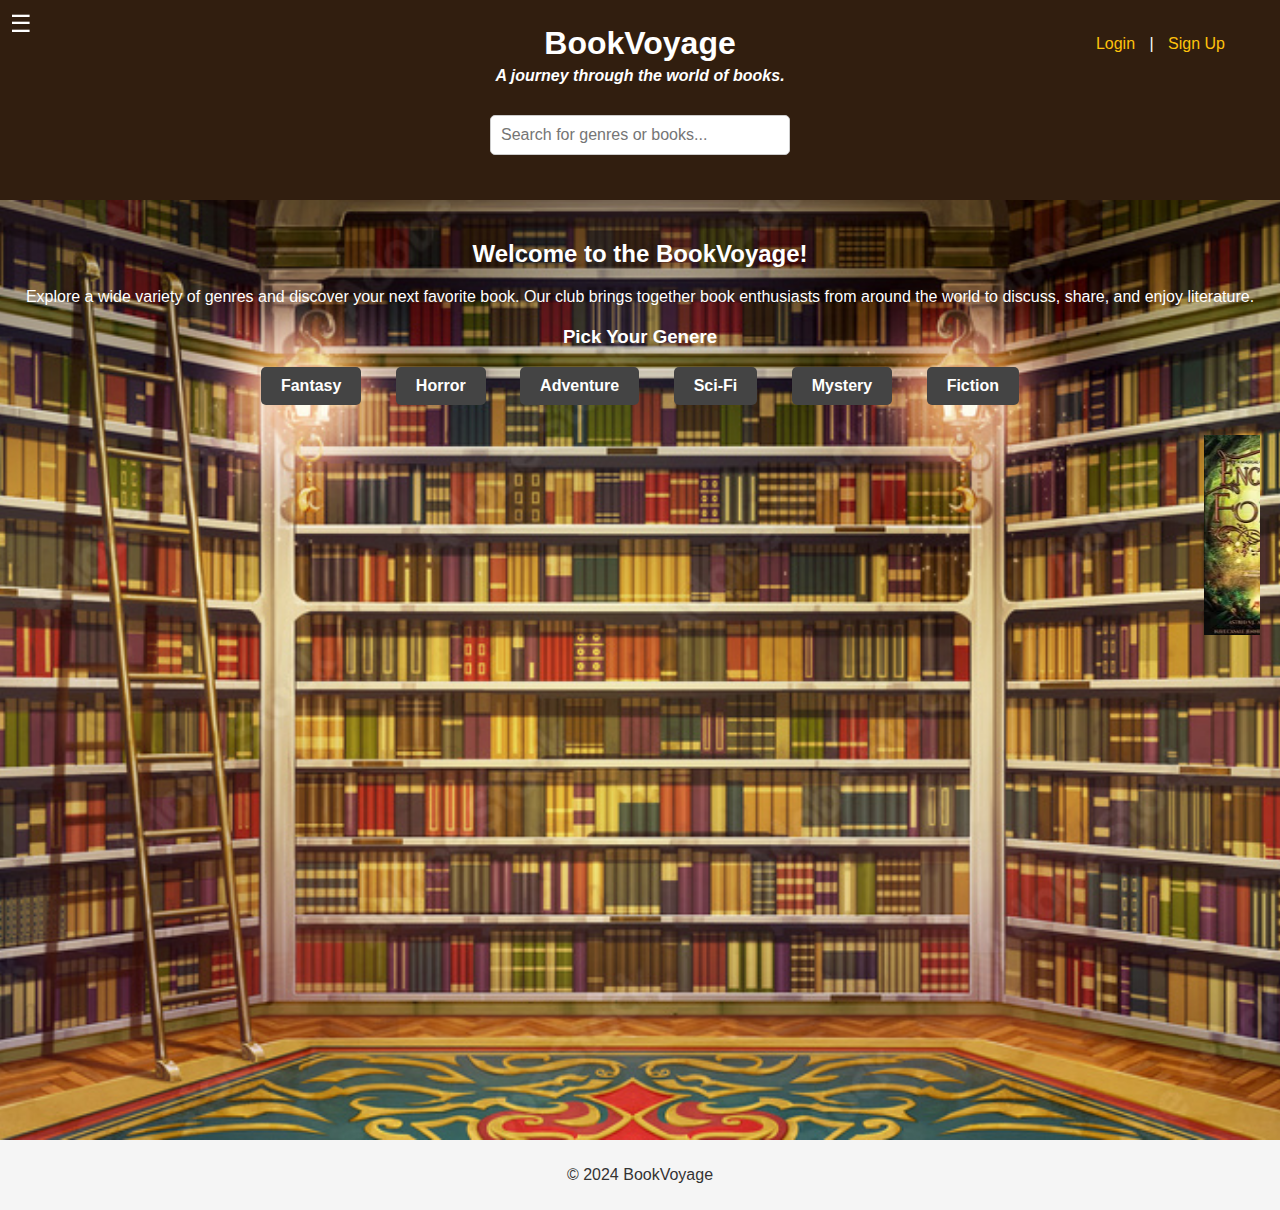
<file: books/index.html>
<!DOCTYPE html>
<html lang="en">
  <head>
    <meta charset="UTF-8" />
    <meta name="viewport" content="width=device-width, initial-scale=1.0" />
    <title>BookVoyage</title>
    <link rel="stylesheet" href="styles.css" />
  </head>
  <body>
    <header>
      <div class="header-content">
        <div class="login-signup">
          <a href="login.html">Login</a> | <a href="signup.html">Sign Up</a>
        </div>

        <!-- <h1>BookVoyage</h1> -->
        <h1>
          <a href="index.html" style="text-decoration: none; color: inherit"
            >BookVoyage</a
          >
        </h1>

        <h4><i>A journey through the world of books.</i></h4>
        <div class="search-container">
          <input
            type="text"
            id="search-bar"
            placeholder="Search for genres or books..."
          />
        </div>
        <!-- <input type="search" id="search" placeholder="Search for a book or genre">
            <ul id="genres">
                <li><a href="fiction.html">Fiction</a></li>
                <li><a href="fantasy.html">Fantasy</a></li>
                <li><a href="horror.html">Horror</a></li>
                <li><a href="mystery.html">Mystery</a></li>
                <li><a href="adventure.html">Adventure</a></li>
                <li><a href="scifi.html">Sci-Fi</a></li>

            </ul> -->
      </div>
    </header>

    <main>
      <section id="home" class="home-page">
        <div class="welcome-box">
          <h2>Welcome to the BookVoyage!</h2>
          <p>
            Explore a wide variety of genres and discover your next favorite
            book. Our club brings together book enthusiasts from around the
            world to discuss, share, and enjoy literature.
          </p>
          <div class="genre-links">
            <h3>Pick Your Genere</h3>
            <a href="fantasy.html" class="genre-link">Fantasy</a>
            <a href="horror.html" class="genre-link">Horror</a>
            <a href="adventure.html" class="genre-link">Adventure</a>
            <a href="scifi.html" class="genre-link">Sci-Fi</a>
            <a href="mystery.html" class="genre-link">Mystery</a>
            <a href="fiction.html" class="genre-link">Fiction</a>
          </div>
        </div>
        <input
          type="checkbox"
          id="sidebar-toggle"
          class="sidebar-toggle-checkbox"
        />
        <label for="sidebar-toggle" class="sidebar-toggle-label">&#9776;</label>
        <aside class="sidebar">
          <div class="sidebar-content">
            <h3>Pick your favourite</h3>
            <ul>
              <li><a href="fantasy.html">Fantasy</a></li>
              <li><a href="horror.html">Horror</a></li>
              <li><a href="adventure.html">Adventure</a></li>
              <li><a href="scifi.html">Sci-Fi</a></li>
              <li><a href="mystery.html">Mystery</a></li>
              <li><a href="fiction.html">Fiction</a></li>
            </ul>
          </div>
        </aside>
        <div class="books-scroll">
          <marquee behavior="scroll" direction="left">
            <div class="book-cover">
              <img
                src="assets/images/books/fantasy-book-1.jpg"
                alt="The Enchanted Forest"
              />
              <img
                src="assets/images/books/fantasy-book-2.jpg"
                alt="Mystic Realm"
              />
              <img
                src="assets/images/books/horror-book-1.jpg"
                alt="Haunted Nights"
              />
              <img
                src="assets/images/books/horror-book-2.jpg"
                alt="Ghost Stories"
              />
              <img
                src="assets/images/books/adventure-book-1.jpg"
                alt="Journey to the Unknowns"
              />
              <img
                src="assets/images/books/adventure-book-2.jpg"
                alt="The Lost Treasure"
              />
              <img
                src="assets/images/books/scifi-book-1.jpg"
                alt="The Galactic Odyssey"
              />
              <img
                src="assets/images/books/scifi-book-2.jpg"
                alt="Alien Encounters"
              />
              <img
                src="assets/images/books/fiction-book-1.jpg"
                alt="The Great Escape"
              />
              <img
                src="assets/images/books/fiction-book-2.jpg"
                alt="Parallel Worlds"
              />
              <img
                src="assets/images/books/mystery-book-1.jpg"
                alt="The Hidden Truth"
              />
              <img
                src="assets/images/books/mystery-book-2.jpg"
                alt="Detective's Dilemma"
              />
            </div>
          </marquee>
        </div>
      </section>
    </main>
    <footer>
      <p>&copy; 2024 BookVoyage</p>
    </footer>
  </body>
</html>
</file>
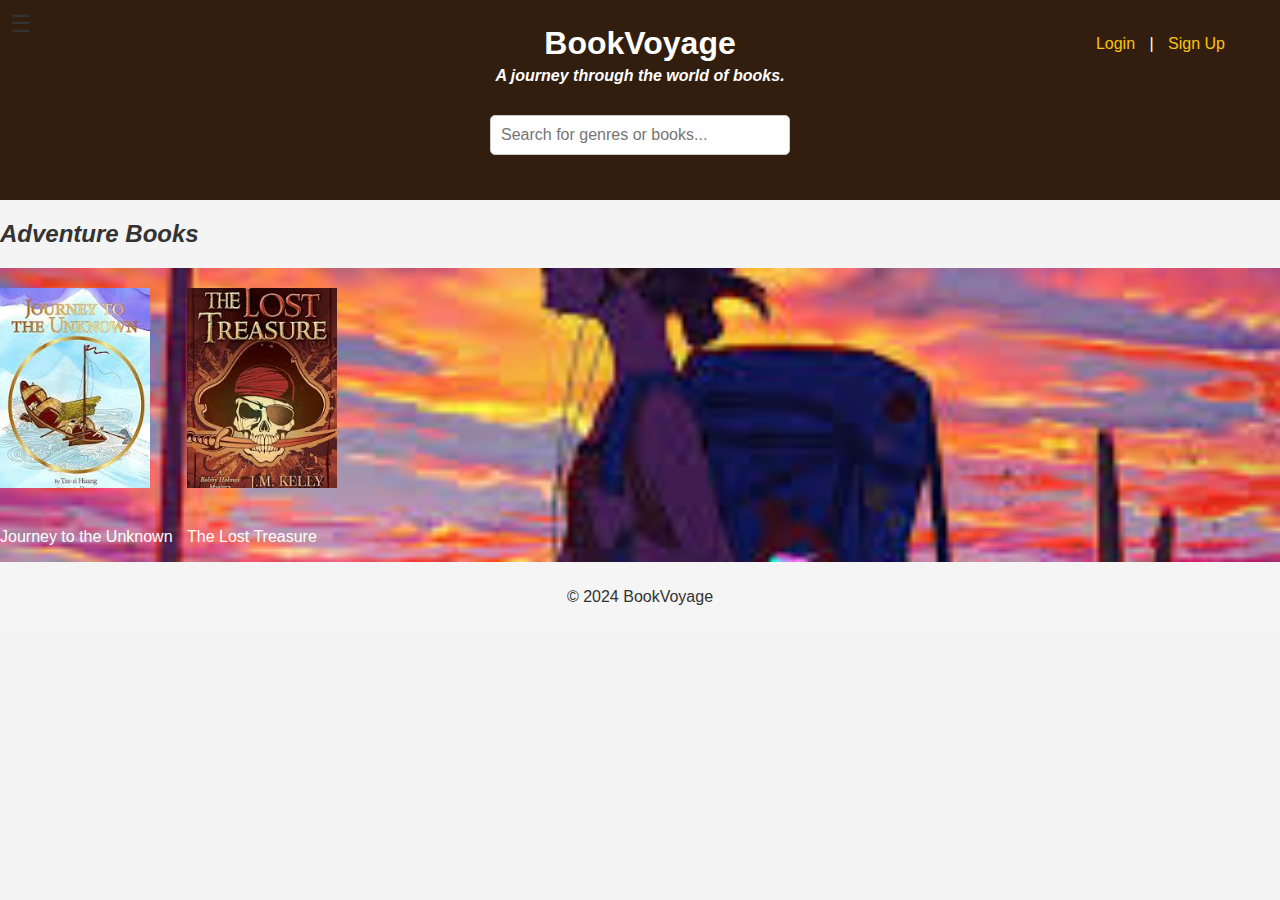
<file: books/adventure.html>
<!DOCTYPE html>
<html lang="en">
  <head>
    <meta charset="UTF-8" />
    <meta name="viewport" content="width=device-width, initial-scale=1.0" />
    <title>Adventure Books</title>
    <link rel="stylesheet" href="styles.css" />
  </head>
  <body>
    <header>
      <div class="header-content">
        <div class="login-signup">
          <a href="#login">Login</a> | <a href="#signup">Sign Up</a>
        </div>
        <!-- <h1>BookVoyage</h1> -->
        <h1>
          <a href="index.html" style="text-decoration: none; color: inherit"
            >BookVoyage</a
          >
        </h1>

        <h4><i>A journey through the world of books.</i></h4>
        <div class="search-container">
          <input
            type="text"
            id="search-bar"
            placeholder="Search for genres or books..."
          />
        </div>
      </div>
    </header>
    <input
      type="checkbox"
      id="sidebar-toggle"
      class="sidebar-toggle-checkbox"
    />
    <label for="sidebar-toggle" class="sidebar-toggle-label">&#9776;</label>
    <aside class="sidebar">
      <div class="sidebar-content">
        <h3>Pick your favourite</h3>
        <ul>
          <li><a href="fantasy.html">Fantasy</a></li>
          <li><a href="horror.html">Horror</a></li>
          <li><a href="adventure.html">Adventure</a></li>
          <li><a href="scifi.html">Sci-Fi</a></li>
          <li><a href="mystery.html">Mystery</a></li>
          <li><a href="fiction.html">Fiction</a></li>
        </ul>
      </div>
    </aside>
    <main>
      <section id="adventure" class="books-display">
        <h2><i>Adventure Books</i></h2>
        <div class="genre-adventure">
          <div class="book-cover">
            <img
              src="assets/images/books/adventure-book-1.jpg"
              vspace="20px"
              alt="Journey to the Unknown"
            />
            <p>Journey to the Unknown</p>
            <!-- <p>Author: Mark Twain</p>
                    <p>An epic adventure through uncharted territories.</p> -->
          </div>
          <div class="book-cover">
            <img
              src="assets/images/books/adventure-book-2.jpg"
              vspace="20px"
              alt="The Lost Treasure"
            />
            <p>The Lost Treasure</p>
            <!-- <p>Author: Robert Louis Stevenson</p>
                    <p>A quest for hidden treasures and ancient artifacts.</p> -->
          </div>
        </div>
      </section>
    </main>

    <footer>
      <p>&copy; 2024 BookVoyage</p>
    </footer>
  </body>
</html>
</file>
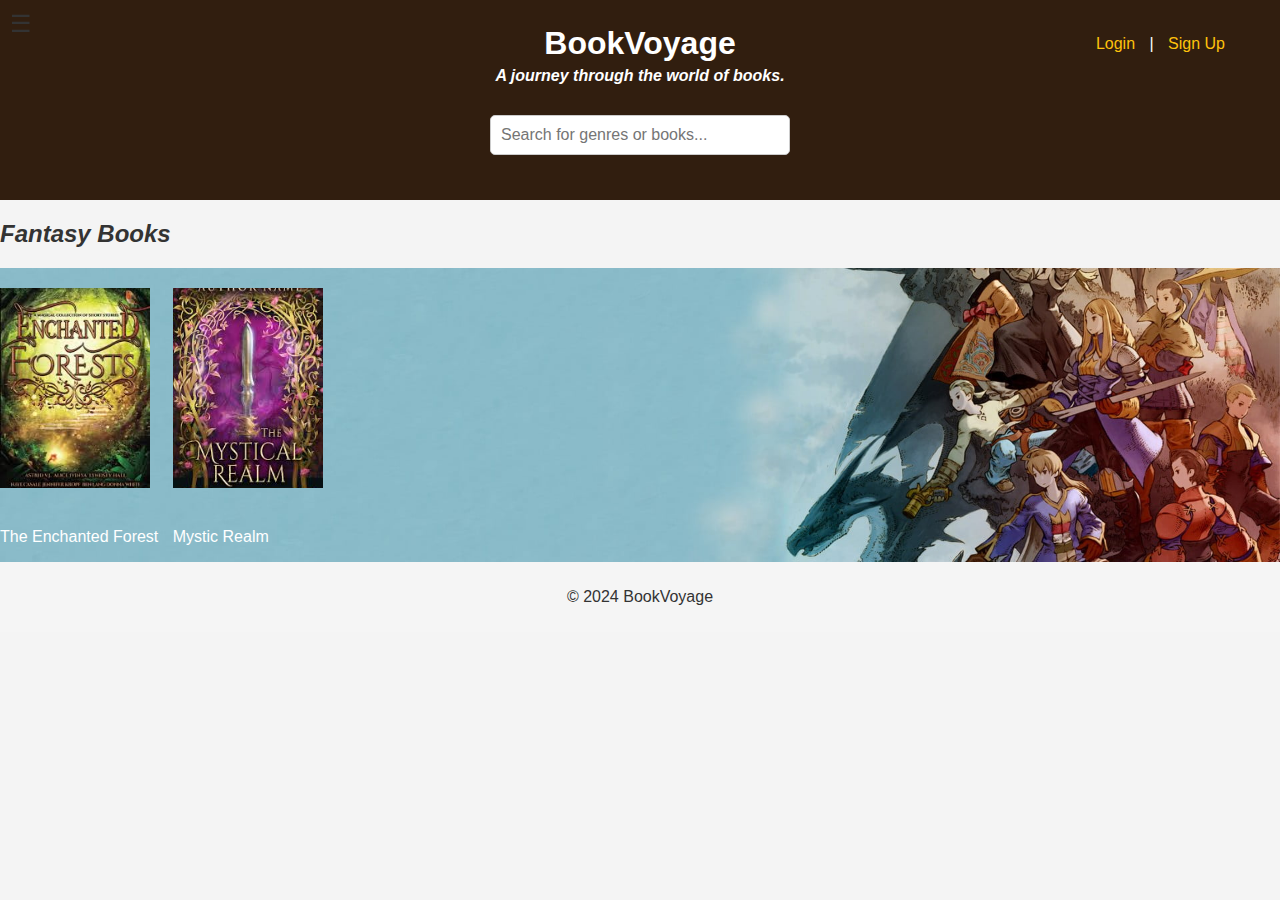
<file: books/fantasy.html>
<!DOCTYPE html>
<html lang="en">
  <head>
    <meta charset="UTF-8" />
    <meta name="viewport" content="width=device-width, initial-scale=1.0" />
    <title>Fantasy Books</title>
    <link rel="stylesheet" href="styles.css" />
  </head>
  <body>
    <header>
      <div class="header-content">
        <div class="login-signup">
          <a href="#login">Login</a> | <a href="#signup">Sign Up</a>
        </div>
        <!-- <h1>BookVoyage</h1> -->
        <h1>
          <a href="index.html" style="text-decoration: none; color: inherit"
            >BookVoyage</a
          >
        </h1>

        <h4><i>A journey through the world of books.</i></h4>
        <div class="search-container">
          <input
            type="text"
            id="search-bar"
            placeholder="Search for genres or books..."
          />
        </div>
      </div>
    </header>
    <input
      type="checkbox"
      id="sidebar-toggle"
      class="sidebar-toggle-checkbox"
    />
    <label for="sidebar-toggle" class="sidebar-toggle-label">&#9776;</label>
    <aside class="sidebar">
      <div class="sidebar-content">
        <h3>Pick your favourite</h3>
        <ul>
          <li><a href="fantasy.html">Fantasy</a></li>
          <li><a href="horror.html">Horror</a></li>
          <li><a href="adventure.html">Adventure</a></li>
          <li><a href="scifi.html">Sci-Fi</a></li>
          <li><a href="mystery.html">Mystery</a></li>
          <li><a href="fiction.html">Fiction</a></li>
        </ul>
      </div>
    </aside>
    <main>
      <section class="genre-page">
        <h2><i>Fantasy Books</i></h2>
        <div class="genre-fantasy">
          <div class="book-cover">
            <img
              src="assets/images/books/fantasy-book-1.jpg"
              vspace="20px"
              alt="The Enchanted Forest"
            />
            <p>The Enchanted Forest</p>
          </div>
          <div class="book-cover">
            <img
              src="assets/images/books/fantasy-book-2.jpg"
              vspace="20px"
              alt="Mystic Realm"
            />
            <p>Mystic Realm</p>
          </div>
          <!-- Add more books as needed -->
        </div>
      </section>
    </main>

    <footer>
      <p>&copy; 2024 BookVoyage</p>
    </footer>
  </body>
</html>
</file>
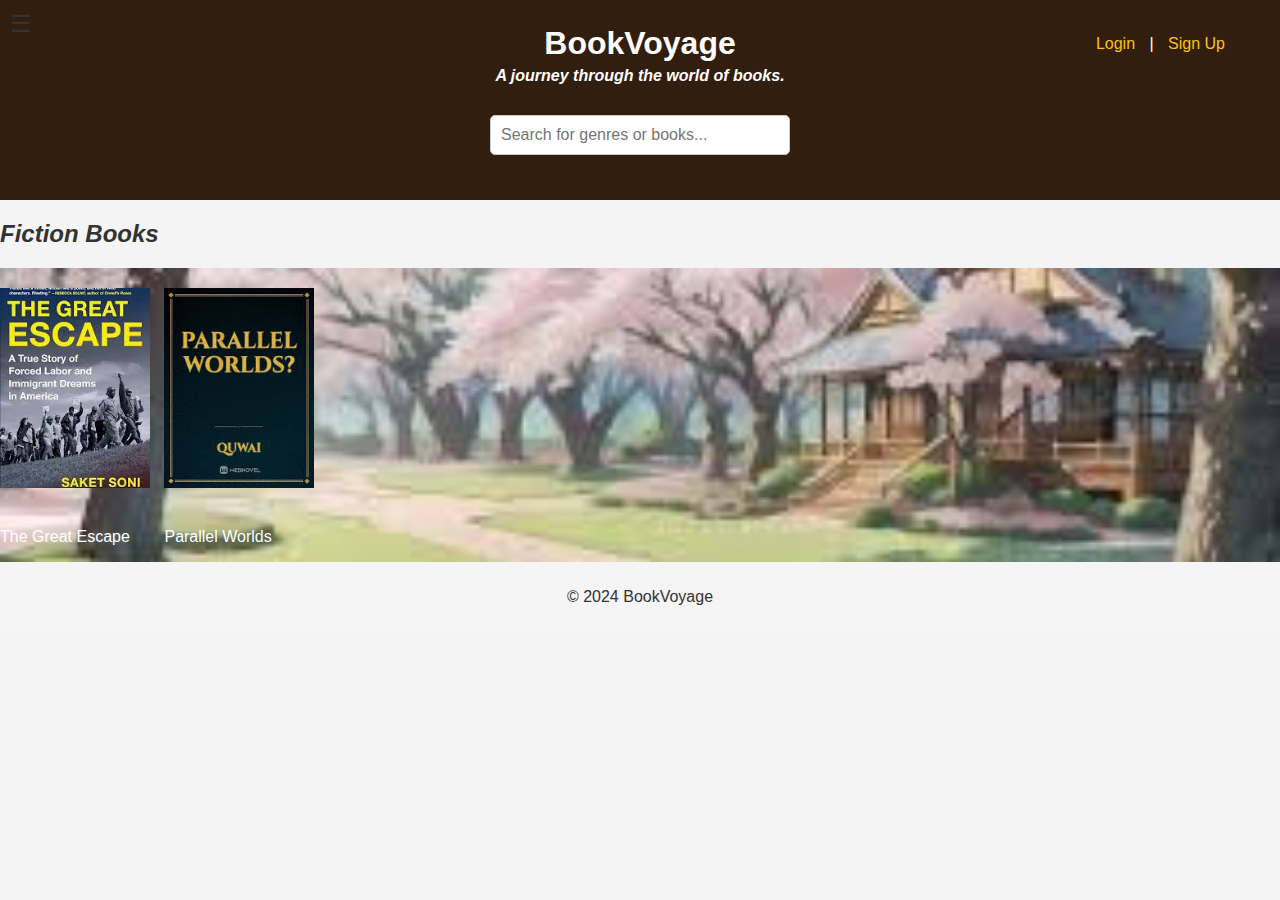
<file: books/fiction.html>
<!DOCTYPE html>
<html lang="en">
  <head>
    <meta charset="UTF-8" />
    <meta name="viewport" content="width=device-width, initial-scale=1.0" />
    <title>Adventure Books</title>
    <link rel="stylesheet" href="styles.css" />
  </head>
  <body>
    <header>
      <div class="header-content">
        <div class="login-signup">
          <a href="#login">Login</a> | <a href="#signup">Sign Up</a>
        </div>
        <!-- <h1>BookVoyage</h1> -->
        <h1>
          <a href="index.html" style="text-decoration: none; color: inherit"
            >BookVoyage</a
          >
        </h1>

        <h4><i>A journey through the world of books.</i></h4>
        <div class="search-container">
          <input
            type="text"
            id="search-bar"
            placeholder="Search for genres or books..."
          />
        </div>
      </div>
    </header>
    <input
      type="checkbox"
      id="sidebar-toggle"
      class="sidebar-toggle-checkbox"
    />
    <label for="sidebar-toggle" class="sidebar-toggle-label">&#9776;</label>
    <aside class="sidebar">
      <div class="sidebar-content">
        <h3>Pick your favourite</h3>
        <ul>
          <li><a href="fantasy.html">Fantasy</a></li>
          <li><a href="horror.html">Horror</a></li>
          <li><a href="adventure.html">Adventure</a></li>
          <li><a href="scifi.html">Sci-Fi</a></li>
          <li><a href="mystery.html">Mystery</a></li>
          <li><a href="fiction.html">Fiction</a></li>
        </ul>
      </div>
    </aside>

    <main>
      <section id="fiction" class="books-display">
        <h2><i>Fiction Books</i></h2>
        <div class="genre-fiction">
          <div class="book-cover">
            <img
              src="assets/images/books/fiction-book-1.jpg"
              alt="The Great Escape"
              vspace="20px"
            />
            <p>The Great Escape</p>
            <!-- <p>Author: George Orwell</p>
                    <p>A fictional tale of adventure and intrigue.</p> -->
          </div>
          <div class="book-cover">
            <img
              src="assets/images/books/fiction-book-2.jpg"
              vspace="20px"
              alt="Parallel Worlds"
            />
            <p>Parallel Worlds</p>
            <!-- <p>Author: J.K. Rowling</p>
                    <p>A journey through parallel dimensions.</p> -->
          </div>
        </div>
      </section>
    </main>

    <footer>
      <p>&copy; 2024 BookVoyage</p>
    </footer>
  </body>
</html>
</file>
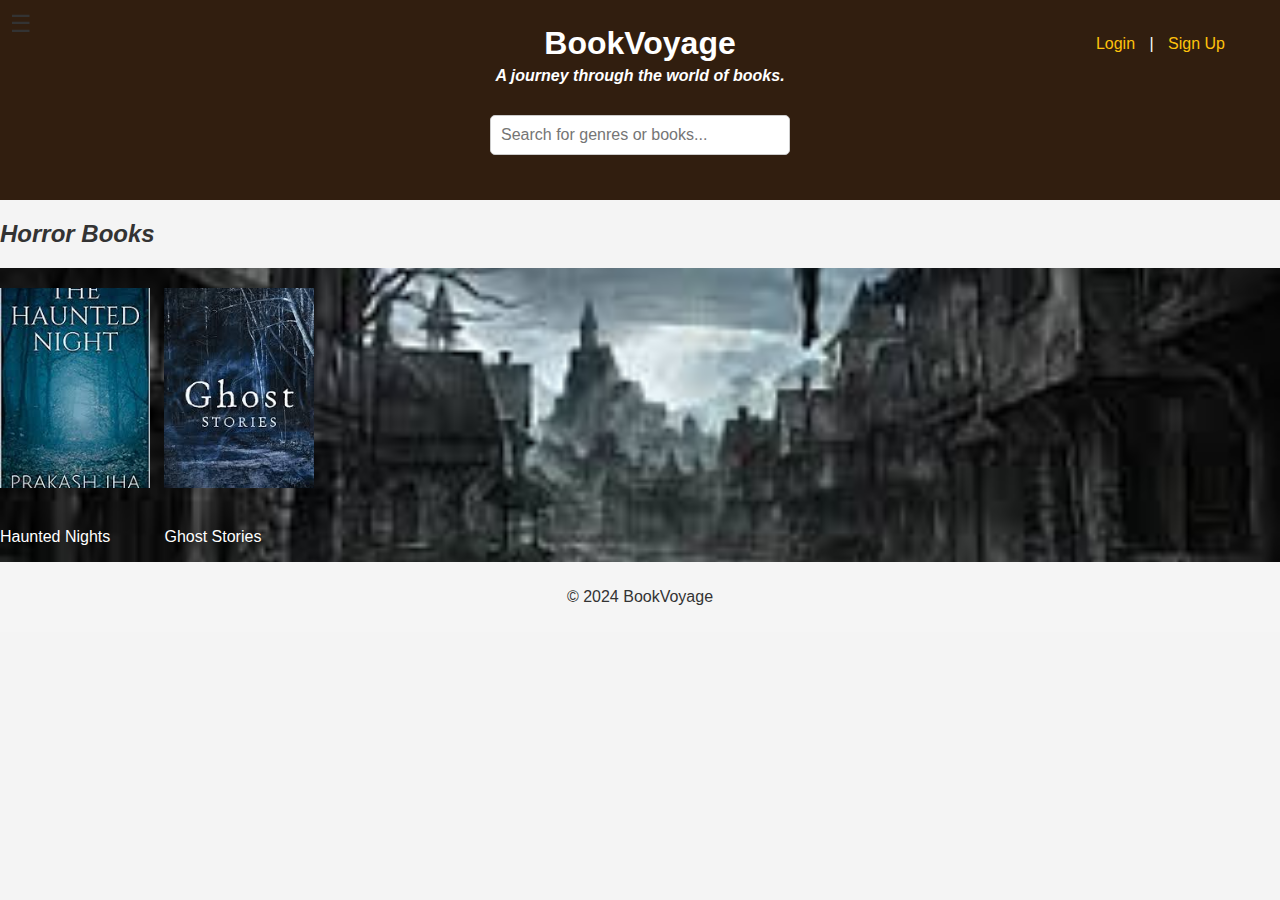
<file: books/horror.html>
<!DOCTYPE html>
<html lang="en">
  <head>
    <meta charset="UTF-8" />
    <meta name="viewport" content="width=device-width, initial-scale=1.0" />
    <title>Horror Books</title>
    <link rel="stylesheet" href="styles.css" />
  </head>
  <body>
    <header>
      <div class="header-content">
        <div class="login-signup">
          <a href="#login">Login</a> | <a href="#signup">Sign Up</a>
        </div>
        <!-- <h1>BookVoyage</h1> -->
        <h1>
          <a href="index.html" style="text-decoration: none; color: inherit"
            >BookVoyage</a
          >
        </h1>

        <h4><i>A journey through the world of books.</i></h4>
        <div class="search-container">
          <input
            type="text"
            id="search-bar"
            placeholder="Search for genres or books..."
          />
        </div>
      </div>
    </header>
    <input
      type="checkbox"
      id="sidebar-toggle"
      class="sidebar-toggle-checkbox"
    />
    <label for="sidebar-toggle" class="sidebar-toggle-label">&#9776;</label>
    <aside class="sidebar">
      <div class="sidebar-content">
        <h3>Pick your favourite</h3>
        <ul>
          <li><a href="fantasy.html">Fantasy</a></li>
          <li><a href="horror.html">Horror</a></li>
          <li><a href="adventure.html">Adventure</a></li>
          <li><a href="scifi.html">Sci-Fi</a></li>
          <li><a href="mystery.html">Mystery</a></li>
          <li><a href="fiction.html">Fiction</a></li>
        </ul>
      </div>
    </aside>
    <main>
      <section id="horror" class="books-display">
        <h2><i>Horror Books</i></h2>
        <div class="genre-horror">
          <div class="book-cover">
            <img
              src="assets/images/books/horror-book-1.jpg"
              vspace="20px"
              alt="Haunted Nights"
            />
            <p>Haunted Nights</p>
            <!-- <p>Author: Emily Rose</p>
                    <p>A spine-chilling journey into the unknown.</p> -->
          </div>
          <div class="book-cover">
            <img
              src="assets/images/books/horror-book-2.jpg"
              vspace="20px"
              alt="Ghost Stories"
            />
            <p>Ghost Stories</p>
            <!-- <p>Author: James King</p>
                    <p>Terrifying tales of ghosts and apparitions.</p> -->
          </div>
        </div>
      </section>
    </main>

    <footer>
      <p>&copy; 2024 BookVoyage</p>
    </footer>
  </body>
</html>
</file>
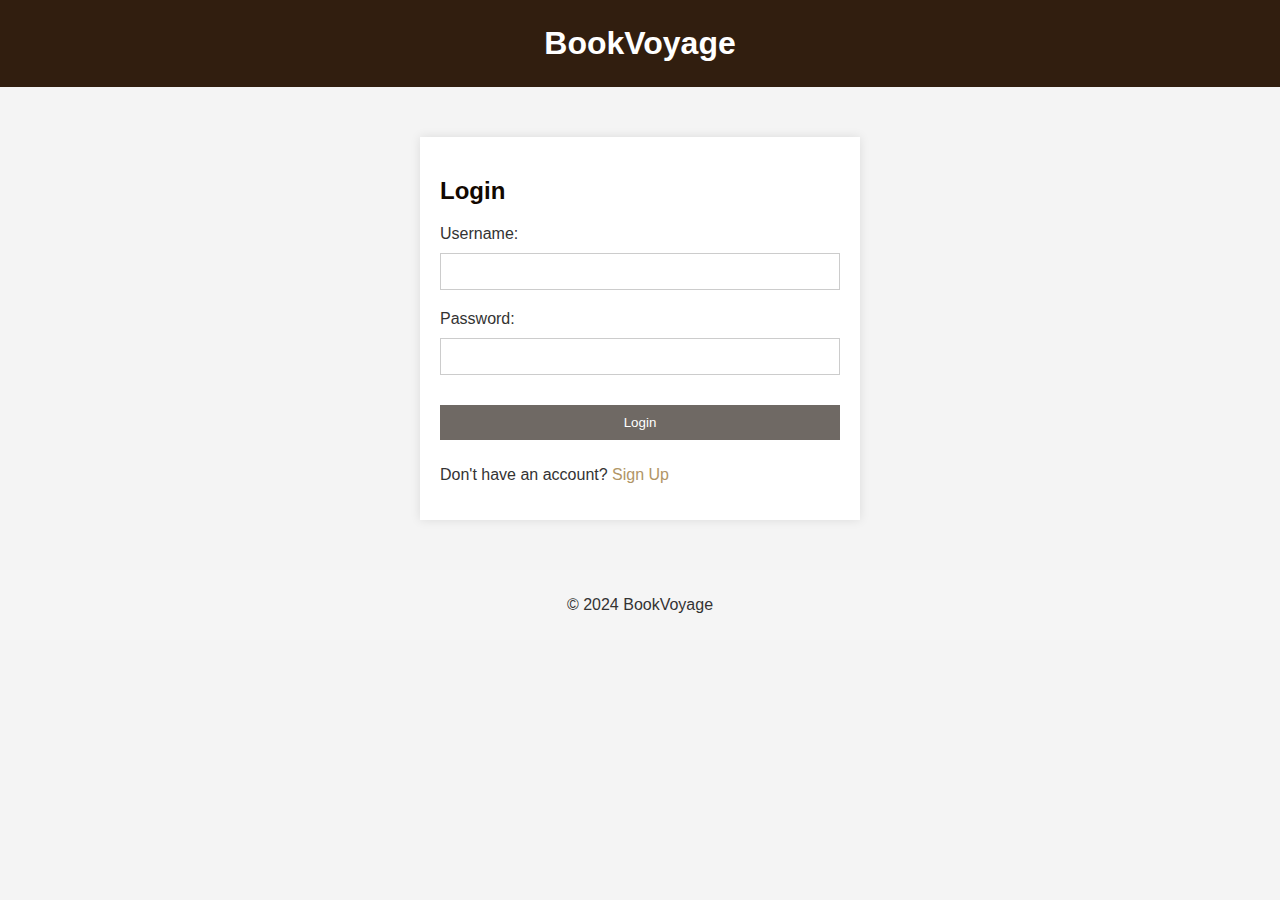
<file: books/login.html>
<!DOCTYPE html>
<html lang="en">
<head>
    <meta charset="UTF-8">
    <meta name="viewport" content="width=device-width, initial-scale=1.0">
    <title>Login - BookVoyage</title>
    <link rel="stylesheet" href="styles.css">
</head>
<body>
    <header>
        <h1>BookVoyage</h1>
    </header>
    <main>
        <div class="login-container">
            <h2>Login</h2>
            <form action="/login" method="post">
                <label for="username">Username:</label>
                <input type="text" id="username" name="username" required>
                
                <label for="password">Password:</label>
                <input type="password" id="password" name="password" required>
                
                <button type="submit">Login</button>
            </form>
            <p>Don't have an account? <a href="signup.html">Sign Up</a></p>
        </div>
    </main>
    <footer>
        <p>&copy; 2024 BookVoyage</p>
    </footer>
</body>
</html>
</file>
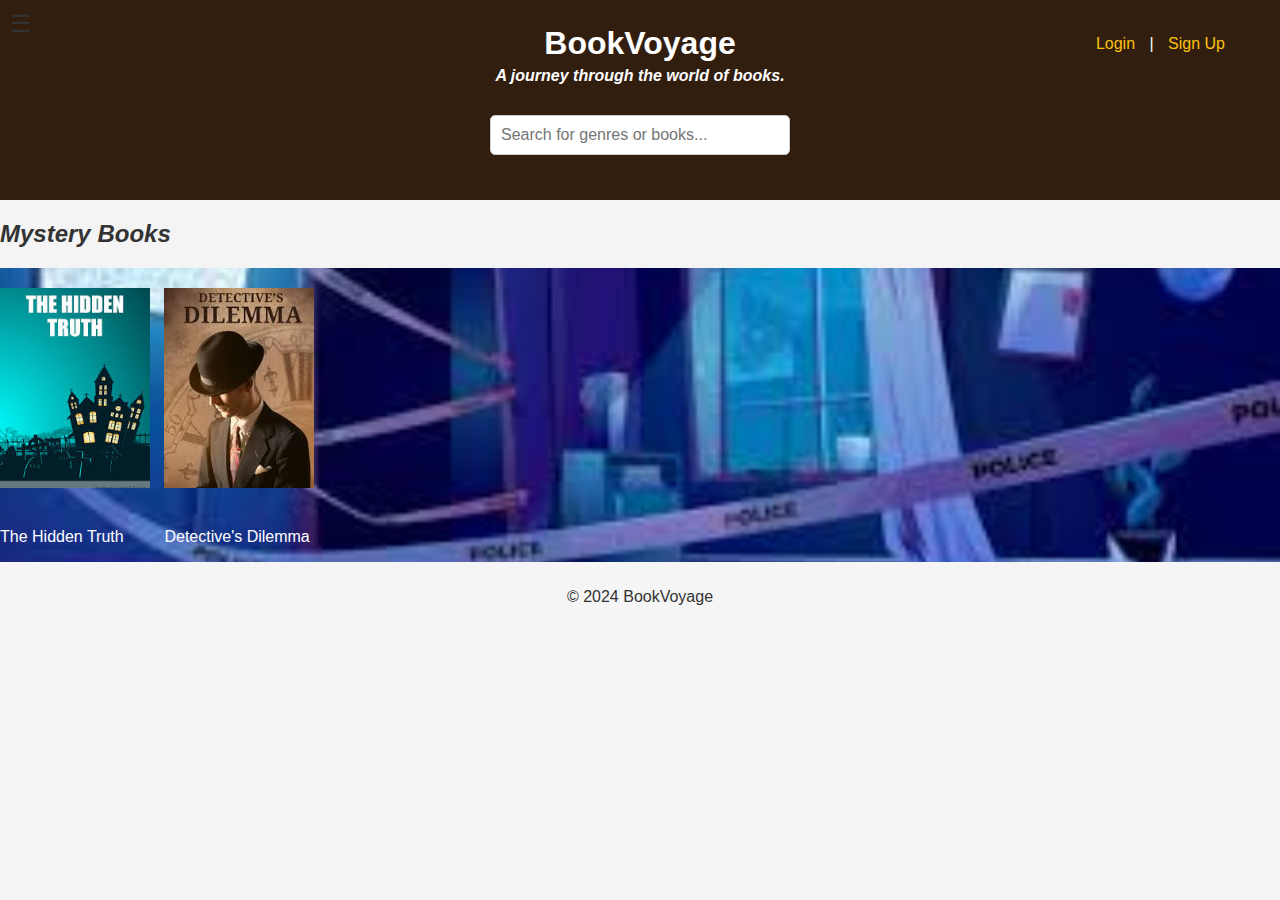
<file: books/mystery.html>
<!DOCTYPE html>
<html lang="en">
  <head>
    <meta charset="UTF-8" />
    <meta name="viewport" content="width=device-width, initial-scale=1.0" />
    <title>Mystery Books</title>
    <link rel="stylesheet" href="styles.css" />
  </head>
  <body>
    <header>
      <div class="header-content">
        <div class="login-signup">
          <a href="#login">Login</a> | <a href="#signup">Sign Up</a>
        </div>
        <!-- <h1>BookVoyage</h1> -->
        <h1>
          <a href="index.html" style="text-decoration: none; color: inherit"
            >BookVoyage</a
          >
        </h1>

        <h4><i>A journey through the world of books.</i></h4>
        <div class="search-container">
          <input
            type="text"
            id="search-bar"
            placeholder="Search for genres or books..."
          />
        </div>
      </div>
    </header>
    <input
      type="checkbox"
      id="sidebar-toggle"
      class="sidebar-toggle-checkbox"
    />
    <label for="sidebar-toggle" class="sidebar-toggle-label">&#9776;</label>
    <aside class="sidebar">
      <div class="sidebar-content">
        <h3>Pick your favourite</h3>
        <ul>
          <li><a href="fantasy.html">Fantasy</a></li>
          <li><a href="horror.html">Horror</a></li>
          <li><a href="adventure.html">Adventure</a></li>
          <li><a href="scifi.html">Sci-Fi</a></li>
          <li><a href="mystery.html">Mystery</a></li>
          <li><a href="fiction.html">Fiction</a></li>
        </ul>
      </div>
    </aside>
    <main>
      <section id="mystery" class="books-display">
        <h2><i>Mystery Books</i></h2>
        <div class="genre-mystery">
          <div class="book-cover">
            <img
              src="assets/images/books/mystery-book-1.jpg"
              vspace="20px"
              alt="The Hidden Truth"
            />
            <p>The Hidden Truth</p>
            <!-- <p>Author: Agatha Christie</p>
                    <p>A gripping mystery full of twists and turns.</p> -->
          </div>
          <div class="book-cover">
            <img
              src="assets/images/books/mystery-book-2.jpg"
              vspace="20px"
              alt="Detective's Dilemma"
            />
            <p>Detective's Dilemma</p>
            <!-- <p>Author: Sherlock Holmes</p>
                    <p>A classic detective story with a thrilling plot.</p> -->
          </div>
        </div>
      </section>
    </main>

    <footer>
      <p>&copy; 2024 BookVoyage</p>
    </footer>
  </body>
</html>
</file>
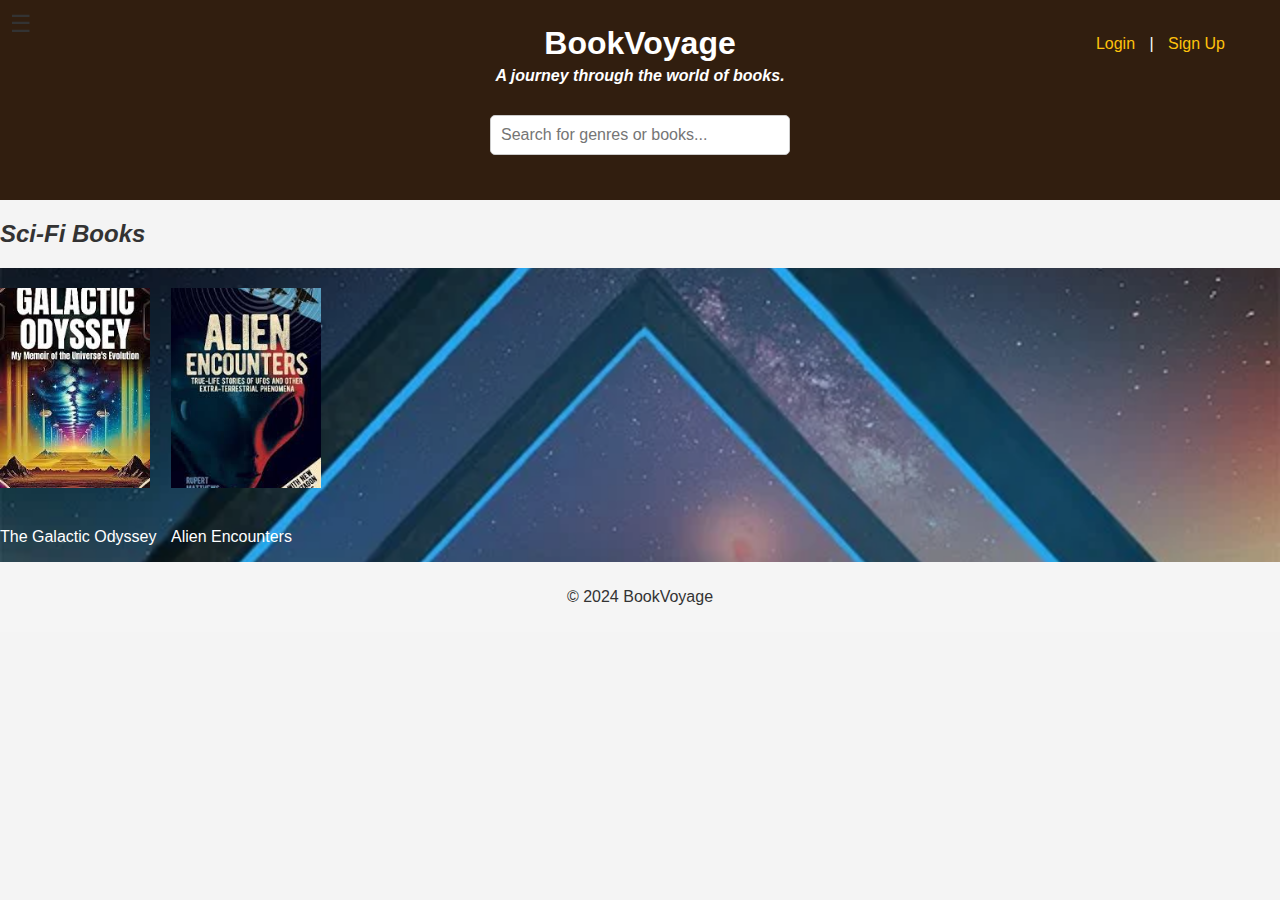
<file: books/scifi.html>
<!DOCTYPE html>
<html lang="en">
  <head>
    <meta charset="UTF-8" />
    <meta name="viewport" content="width=device-width, initial-scale=1.0" />
    <title>Sci-Fi Books</title>
    <link rel="stylesheet" href="styles.css" />
  </head>
  <body>
    <header>
      <div class="header-content">
        <div class="login-signup">
          <a href="#login">Login</a> | <a href="#signup">Sign Up</a>
        </div>
        <!-- <h1>BookVoyage</h1> -->
        <h1>
          <a href="index.html" style="text-decoration: none; color: inherit"
            >BookVoyage</a
          >
        </h1>

        <h4><i>A journey through the world of books.</i></h4>
        <div class="search-container">
          <input
            type="text"
            id="search-bar"
            placeholder="Search for genres or books..."
          />
        </div>
      </div>
    </header>
    <input
      type="checkbox"
      id="sidebar-toggle"
      class="sidebar-toggle-checkbox"
    />
    <label for="sidebar-toggle" class="sidebar-toggle-label">&#9776;</label>
    <aside class="sidebar">
      <div class="sidebar-content">
        <h3>Pick your favourite</h3>
        <ul>
          <li><a href="fantasy.html">Fantasy</a></li>
          <li><a href="horror.html">Horror</a></li>
          <li><a href="adventure.html">Adventure</a></li>
          <li><a href="scifi.html">Sci-Fi</a></li>
          <li><a href="mystery.html">Mystery</a></li>
          <li><a href="fiction.html">Fiction</a></li>
        </ul>
      </div>
    </aside>
    <main>
      <section id="scifi" class="books-display">
        <h2><i>Sci-Fi Books</i></h2>
        <div class="genre-scifi">
          <div class="book-cover">
            <img
              src="assets/images/books/scifi-book-1.jpg"
              vspace="20px"
              alt="The Galactic Odyssey"
            />
            <p>The Galactic Odyssey</p>
            <!-- <p>Author: Isaac Asimov</p>
                    <p>A journey through the stars and beyond.</p> -->
          </div>
          <div class="book-cover">
            <img
              src="assets/images/books/scifi-book-2.jpg"
              vspace="20px"
              alt="Alien Encounters"
            />
            <p>Alien Encounters</p>
            <!-- <p>Author: Arthur C. Clarke</p>
                    <p>Exploring the mysteries of extraterrestrial life.</p> -->
          </div>
        </div>
      </section>
    </main>

    <footer>
      <p>&copy; 2024 BookVoyage</p>
    </footer>
  </body>
</html>
</file>
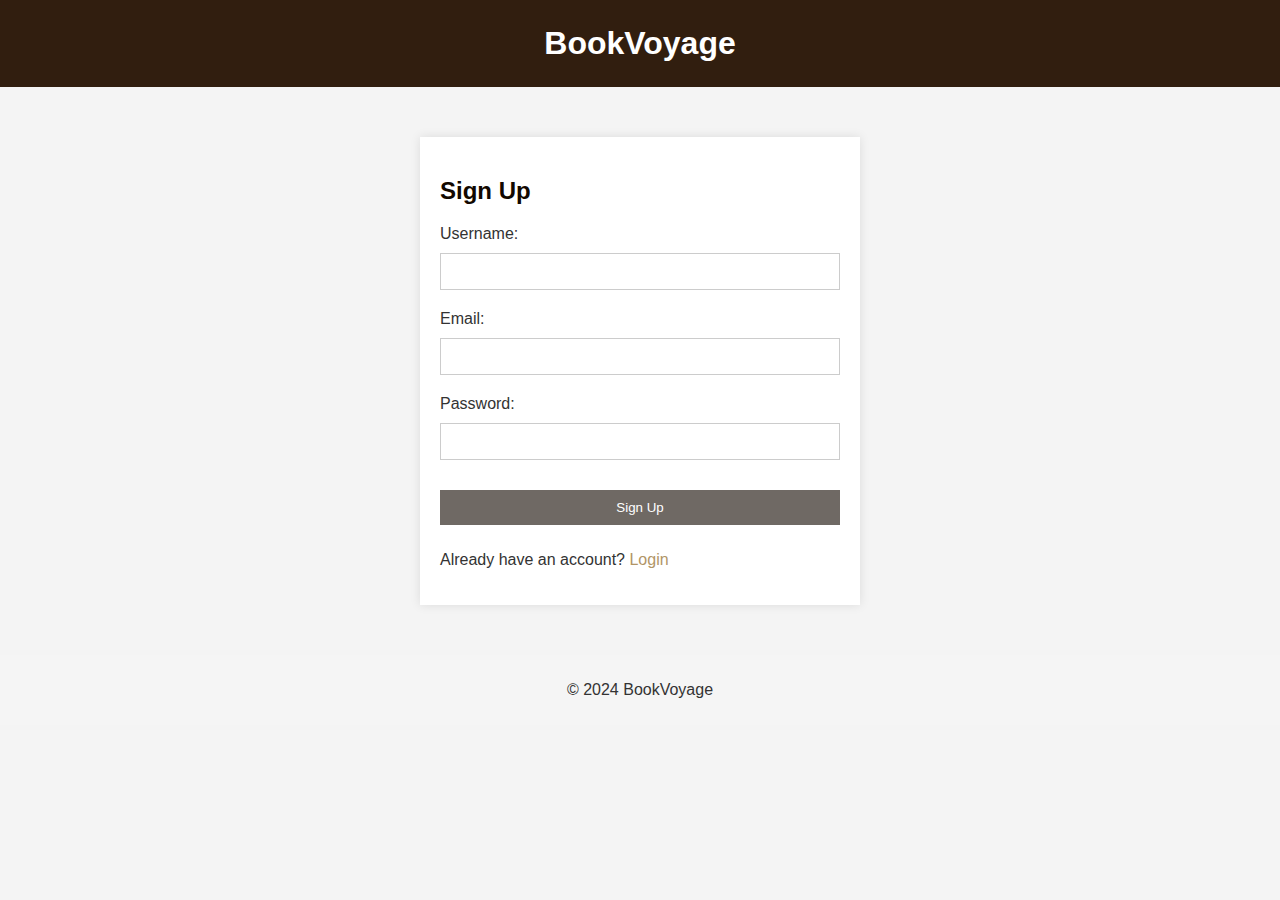
<file: books/signup.html>
<!DOCTYPE html>
<html lang="en">
<head>
    <meta charset="UTF-8">
    <meta name="viewport" content="width=device-width, initial-scale=1.0">
    <title>Sign Up - BookVoyage</title>
    <link rel="stylesheet" href="styles.css">
</head>
<body>
    <header>
        <h1>BookVoyage</h1>
    </header>
    <main>
        <div class="signup-container">
            <h2>Sign Up</h2>
            <form action="/signup" method="post">
                <label for="username">Username:</label>
                <input type="text" id="username" name="username" required>
                
                <label for="email">Email:</label>
                <input type="email" id="email" name="email" required>
                
                <label for="password">Password:</label>
                <input type="password" id="password" name="password" required>
                
                <button type="submit">Sign Up</button>
            </form>
            <p>Already have an account? <a href="login.html">Login</a></p>
        </div>
    </main>
    <footer>
        <p>&copy; 2024 BookVoyage</p>
    </footer>
</body>
</html>
</file>
<file: books/styles.css>
body {
  font-family: Arial, sans-serif;
  margin: 0;
  padding: 0;
  background-color: #f4f4f4;
  color: #333;
}

header {
  background-color: #4caf50;
  /* background-color: #4c74afa9; */
  color: white;
  padding: 15px;
  text-align: center;
}

h1 {
  margin: 0;
}

h4 {
  font-style: italic;
  margin: 5px 0;
}

a {
  /* color: #1208009b; */
  color: #b19566;
  text-decoration: none;
}

a:hover {
  text-decoration: underline;
}

input[type="text"],
input[type="password"],
input[type="email"] {
  width: 100%;
  padding: 10px;
  margin: 10px 0 20px 0;
  border: 1px solid #ccc;
  box-sizing: border-box;
}

button {
  background-color: #1208009b;
  color: white;
  padding: 10px 15px;
  margin: 10px 0;
  border: none;
  cursor: pointer;
  width: 100%;
}

button:hover {
  background-color: #3c1b0091;
}

/* Header styles */
header {
  text-align: center;
  background-color: #311e0f;
  padding: 25px;
  position: relative;
}

.header-content {
  position: relative;
}

.login-signup {
  position: absolute;
  top: 10px;
  right: 20px;
}

.login-signup a {
  margin: 0 10px;
  text-decoration: none;
  /* color: #fddb53; */
  color: #fec20c;
}

h1 {
  margin: 0;
}

h4 {
  margin: 5px 0 20px;
}

.search-container {
  margin-top: 10px;
}

#search-bar {
  padding: 10px;
  font-size: 16px;
  width: 300px;
  border: 1px solid #ccc;
  border-radius: 5px;
}

/* Sidebar styles */
.sidebar {
  position: fixed;
  top: 0;
  left: 0;
  height: 100%;
  width: 250px;
  background-color: #f4852b52;
  color: #ffffff;
  transform: translateX(-250px);
  transition: transform 0.3s ease;
  overflow-y: auto;
  z-index: 1000;
}

.sidebar-content {
  padding: 20px;
}

.sidebar-content h3 {
  margin-top: 0;
}

.sidebar-content ul {
  list-style: none;
  padding: 0;
}

.sidebar-content li {
  margin: 10px 0;
}

.sidebar-content a {
  color: #ffffff;
  text-decoration: none;
}

.sidebar-content a:hover {
  text-decoration: underline;
}

.sidebar-toggle-checkbox {
  display: none;
}

.sidebar-toggle-label {
  position: fixed;
  top: 10px;
  left: 10px;
  font-size: 24px;
  cursor: pointer;
  z-index: 1000;
}

.sidebar-toggle-checkbox:checked ~ .sidebar {
  transform: translateX(0);
}

.sidebar-toggle-checkbox:checked ~ .sidebar-toggle-label {
  left: 260px;
}

/* Home page styles */
.home-page {
  background-image: url("assets/images/home-background.jpg");
  background-size: cover;
  background-position: center;
  color: #ffffff;
  padding: 20px;
  text-align: center;
  min-height: 100vh;
}

.home-content {
  margin-bottom: 30px;
}

.genre-links {
  margin: 20px 0;
}

.genre-links a {
  display: inline-block;
  margin: 0 15px;
  text-decoration: none;
  color: #fff;
  font-weight: bold;
}
.genre-link {
  color: #fff;
  text-decoration: none;
  background-color: #444;
  padding: 10px 20px;
  border-radius: 5px;
}

/* Genre pages styles */
.genre-fantasy {
  background: url("assets/images/background-fantasy.jpg") no-repeat center
    center/cover;
}
.genre-fantasy p {
  color: #ffffff;
}
/* Add styles for other genre pages */
.genre-horror {
  background: url("assets/images/background-horror.jpg") no-repeat center
    center/cover;
}
.genre-horror p {
  color: #ffffff;
}

.genre-adventure {
  background: url("assets/images/background-adventure.jpg") no-repeat center
    center/cover;
}
.genre-adventure p {
  color: #ffffff;
}

.genre-scifi {
  background: url("assets/images/background-sci-fi.jpg") no-repeat center
    center/cover;
}
.genre-scifi p {
  color: #ffffff;
}
.genre-mystery {
  background: url("assets/images/background-mystery.jpg") no-repeat center
    center/cover;
}
.genre-mystery p {
  color: #ffffff;
}
.genre-fiction {
  background: url("assets/images/background-fiction.jpg") no-repeat center
    center/cover;
}
.genre-fiction p {
  color: #ffffff;
}
footer {
  text-align: center;
  padding: 20px;
  background: #333;
}
.books-scroll {
  white-space: nowrap;
  padding: 10px 0;
}

.book-cover {
  display: inline-block;
  margin-right: 10px;
}

.book-cover img {
  width: 150px;
  height: 200px;
  object-fit: cover;
}

/* Footer styles */
footer {
  text-align: center;
  padding: 10px;
  background-color: #f5f5f5;
}
.login-container,
.signup-container {
  max-width: 400px;
  margin: 50px auto;
  background-color: white;
  padding: 20px;
  box-shadow: 0 0 10px rgba(0, 0, 0, 0.1);
}

.login-container h2,
.signup-container h2 {
  margin-bottom: 20px;
  color: #120800;
}

.login-container form,
.signup-container form {
  display: flex;
  flex-direction: column;
}

.book-cover img {
  transition: transform 0.3s ease-in-out;
}

.book-cover img:hover {
  transform: scale(1.1); /* Scales the image slightly larger */
}
.book-cover img:hover {
  transform: scale(1.1);
  box-shadow: 0 10px 20px rgba(0, 0, 0, 0.5); /* Adds a shadow effect */
}
</file>
